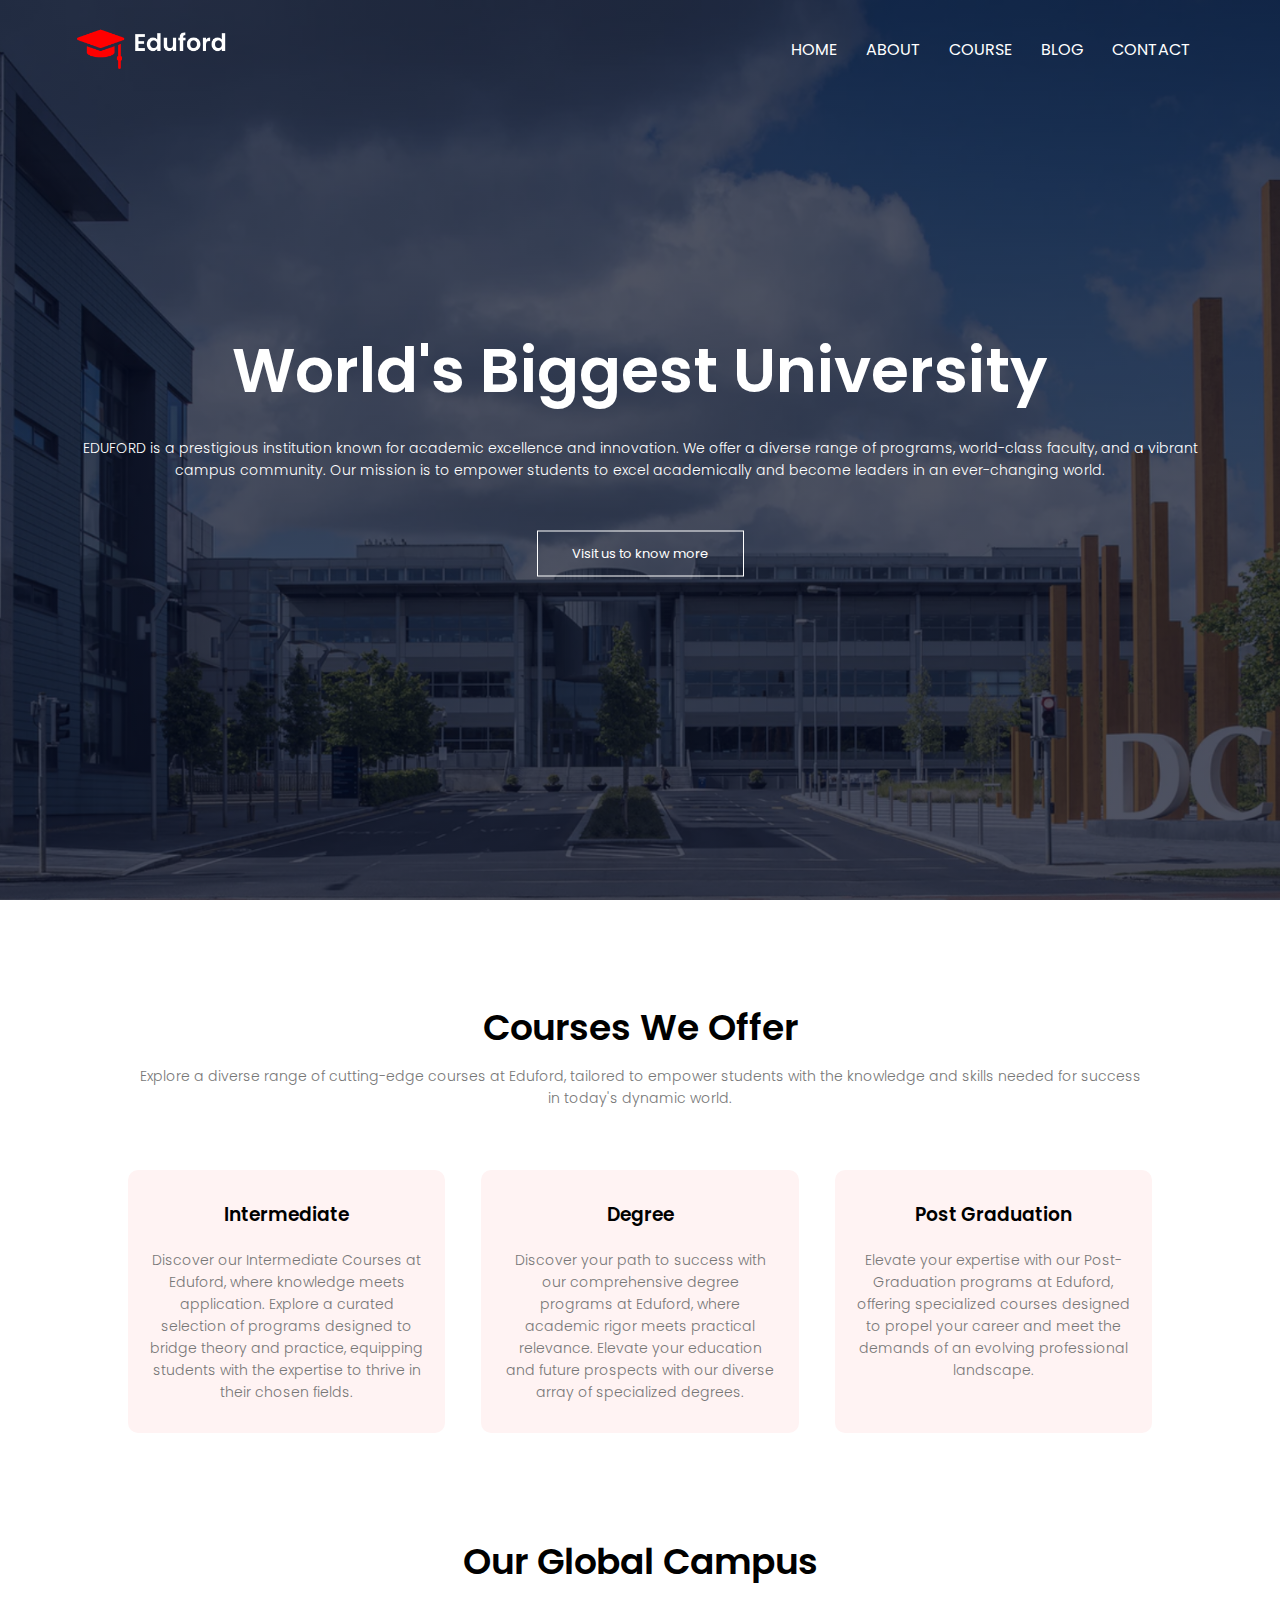
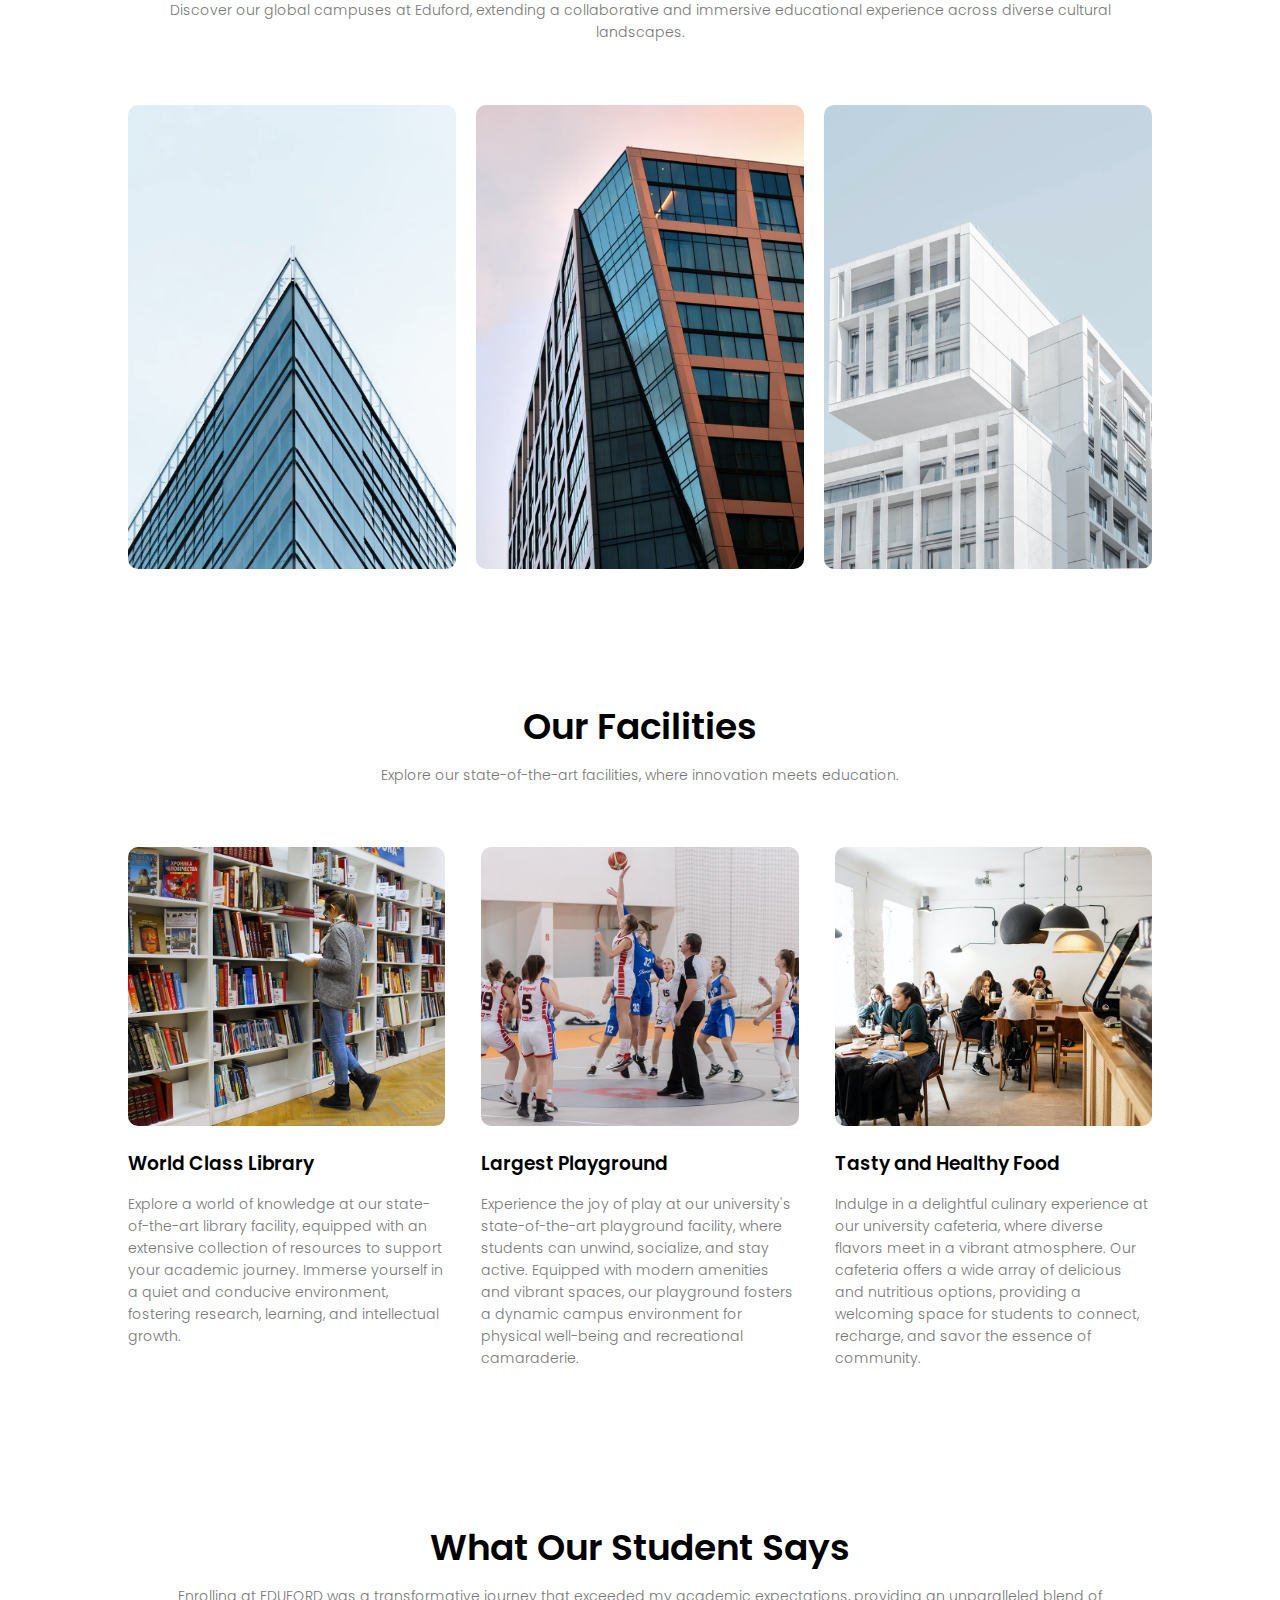
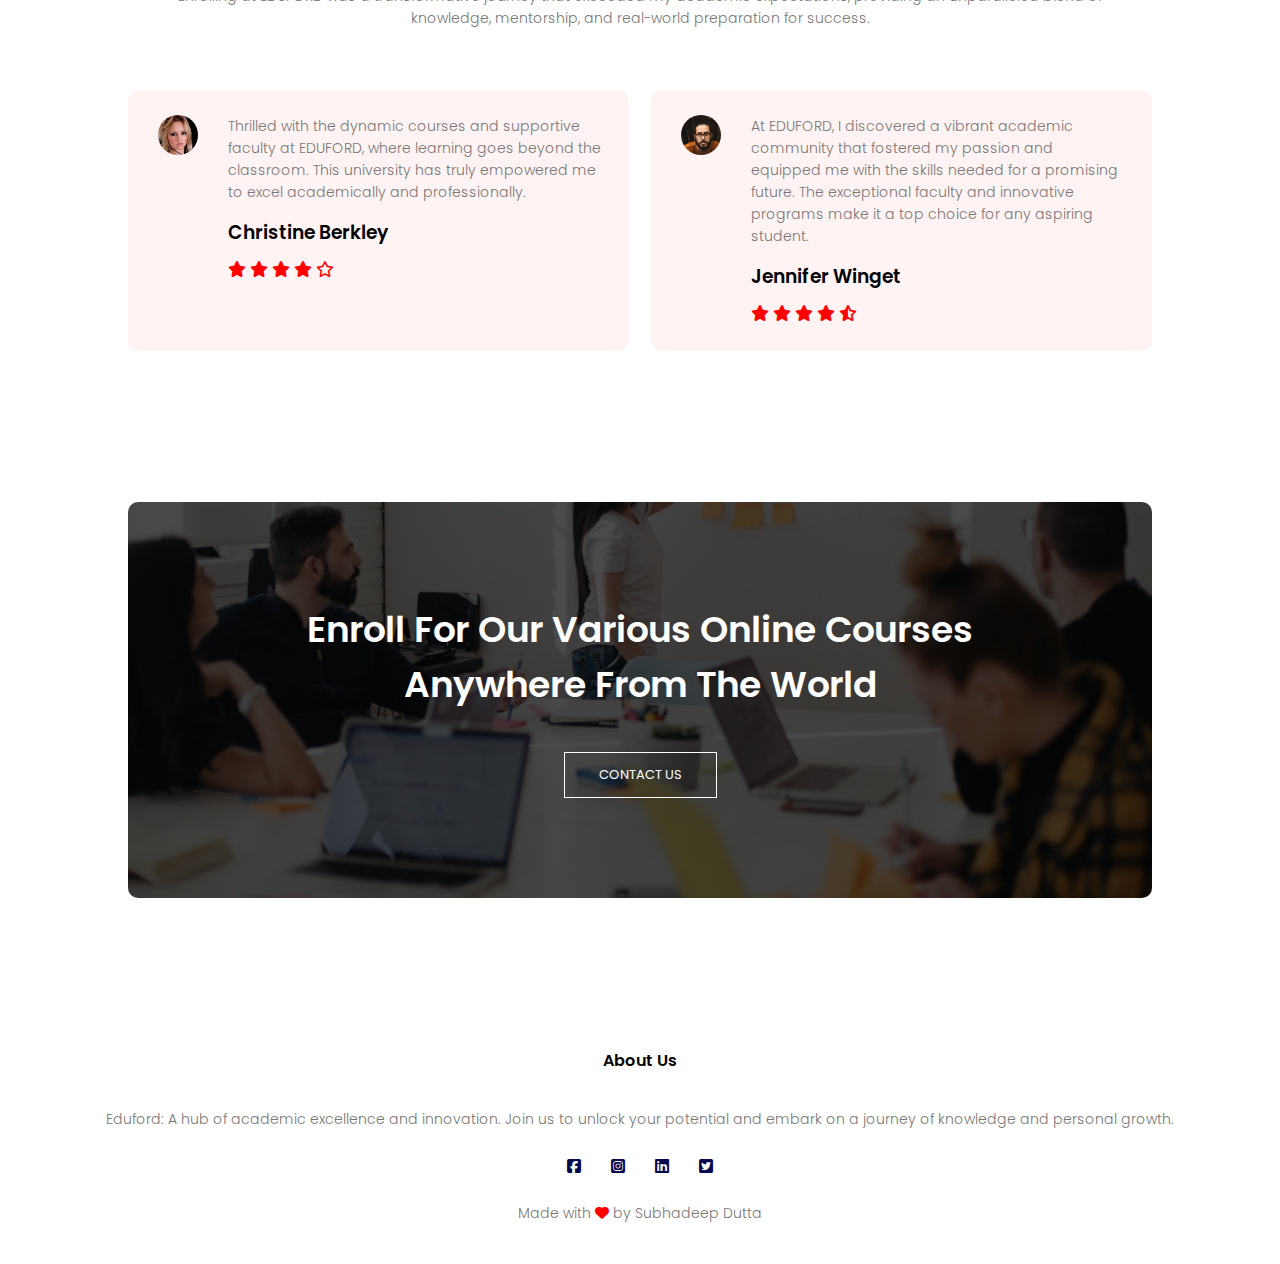
<file: index.html>
<!DOCTYPE html>
<html lang="en">
<head>
    <meta charset="UTF-8">
    <meta name="viewport" content="width=device-width, initial-scale=1.0">
    <title>EDUFORD - University website</title>
    <link rel="stylesheet" href="./style.css">
    <link rel="preconnect" href="https://fonts.googleapis.com">
    <link rel="preconnect" href="https://fonts.gstatic.com" crossorigin>
    <link href="https://fonts.googleapis.com/css2?family=Poppins:wght@100;200;300;400;600;700&display=swap" rel="stylesheet">
    <!-- <link rel="stylesheet" href="https://cdn.jsdelivr.net/npm/@fortawesome/fontawesome-free@6.2.1/css/fontawesome.min.css"> -->
    <link rel="stylesheet" href="https://cdnjs.cloudflare.com/ajax/libs/font-awesome/6.2.1/css/all.min.css">
</head>


<body>
    <section class="header">
        <nav>
            <a href="index.html"><img src="./images/logo.png" alt=""></a>
            <div class="nav-links" id="navLinks">
                <i class="fa fa-times" onclick="hideMenu()"></i>
                <ul>
                    <li><a href="index.html">HOME</a></li>
                    <li><a href="about.html">ABOUT</a></li>
                    <li><a href="course.html">COURSE</a></li>
                    <li><a href="blog.html">BLOG</a></li>
                    <li><a href="contact.html">CONTACT</a></li>
                </ul>
            </div>
            <i class="fa fa-bars" onclick="showMenu()" ></i>
        </nav>

        <div class="text-box">
            <h1>World's Biggest University</h1>
            <p>EDUFORD is a prestigious institution known for academic excellence and innovation.
             We offer a diverse range of programs, world-class faculty, and a vibrant campus community.
             Our mission is to empower students to excel academically and become leaders in an ever-changing world.
            </p>
        <a href="" class="hero-btn">Visit us to know more</a>
        
        </div>

    </section>


    <!-- ------COURSE------ -->

    <section class="course">

        <h1>Courses We Offer</h1>
        <p>Explore a diverse range of cutting-edge courses at Eduford, 
        tailored to empower students with the knowledge and skills needed for success in today's dynamic world.
        </p>

        <div class="row">
           <div class="course-col">
                <h3>Intermediate</h3>
                <p>
                    Discover our Intermediate Courses at Eduford, where knowledge meets application.
                    Explore a curated selection of programs designed to bridge theory and practice,
                    equipping students with the expertise to thrive in their chosen fields. 
                </p>
           </div>
           <div class="course-col">
            <h3>Degree</h3>
            <p>
                Discover your path to success with our comprehensive degree programs at Eduford, 
                where academic rigor meets practical relevance. Elevate your education and future
                 prospects with our diverse array of specialized degrees.
            </p>
       </div>
       <div class="course-col">
        <h3>Post Graduation</h3>
        <p>
            Elevate your expertise with our Post-Graduation programs at Eduford, offering specialized
             courses designed to propel your career and meet the demands of an evolving professional landscape.
        </p>
   </div>
        </div>

    </section>

    <!-- -----Campus----- -->

    <section class="campus">
        <h1>Our Global Campus</h1>
        <p>
            Discover our global campuses at Eduford, extending a collaborative and immersive educational experience across diverse cultural landscapes.
        </p>

        <div class="row">
            <div class="campus-col">
                <img src="images/london.png">
                <div class="layer">
                    <h3>LONDON</h3>
                </div>
            </div>
            <div class="campus-col">
                <img src="images/newyork.png">
                <div class="layer">
                    <h3>NEW YORK</h3>
                </div>
            </div>
            <div class="campus-col">
                <img src="images/washington.png">
                <div class="layer">
                    <h3>WASHINGTON</h3>
                </div>
            </div>
        </div>
    </section>

    <!-- ----Facilities---- -->

    <section class="facilities">

        <h1>Our Facilities</h1>
        <p>Explore our state-of-the-art facilities, where innovation meets education.</p>
        <div class="row">
            <div class="facilities-col">
                <img src="images/library.png">
                <h3>World Class Library</h3>
                <p>Explore a world of knowledge at our state-of-the-art library facility,
                 equipped with an extensive collection of resources to support your academic journey. 
                 Immerse yourself in a quiet and conducive environment, fostering research, learning,
                 and intellectual growth.
                </p>
            </div>
            <div class="facilities-col">
                <img src="images/basketball.png">
                <h3>Largest Playground</h3>
                <p>Experience the joy of play at our university's state-of-the-art playground facility,
                 where students can unwind, socialize, and stay active. Equipped with modern amenities 
                 and vibrant spaces, our playground fosters a dynamic campus environment for physical well-being and recreational camaraderie.
                </p>
            </div>
            <div class="facilities-col">
                <img src="images/cafeteria.png">
                <h3>Tasty and Healthy Food</h3>
                <p>Indulge in a delightful culinary experience at our university cafeteria, where diverse 
                flavors meet in a vibrant atmosphere. Our cafeteria offers a wide array of delicious and 
                nutritious options, providing a welcoming space for students to connect, recharge, and savor 
                the essence of community.
                </p>
            </div>
        </div>
    </section>




    <!-- -------testimonial----- -->


    <section class="testimonials">
        <h1>What Our Student Says</h1>
        <p>Enrolling at EDUFORD was a transformative journey that
             exceeded my academic expectations, providing an unparalleled blend of knowledge, mentorship, and real-world preparation for success.
        </p>

        <div class="row">
            <div class="testimonials-col">
                <img src="images/user1.jpg">
                <div>
                    <p>Thrilled with the dynamic courses and supportive faculty at EDUFORD,
                         where learning goes beyond the classroom. This university has truly empowered me to excel academically and professionally.
                    </p>
                    <h3>Christine Berkley</h3>
                    <i class="fa-solid fa-star"></i>
                    <i class="fa-solid fa-star"></i>
                    <i class="fa-solid fa-star"></i>
                    <i class="fa-solid fa-star"></i>
                    <i class="fa-regular fa-star"></i>
                </div>
            </div>

            <div class="testimonials-col">
                <img src="images/user2.jpg">
                <div>
                    <p>At EDUFORD, I discovered a vibrant academic community that fostered 
                        my passion and equipped me with the skills needed for a promising future.
                         The exceptional faculty and innovative programs make it a top choice for any aspiring student.
                    </p>
                    <h3>Jennifer Winget</h3>
                    <i class="fa-solid fa-star"></i>
                    <i class="fa-solid fa-star"></i>
                    <i class="fa-solid fa-star"></i>
                    <i class="fa-solid fa-star"></i>
                    <i class="fa-solid fa-star-half-stroke"></i>
                </div>
            </div>

    
        </div>

    </section>





    <!-- Call To Action -->


    <section class="cta">
        <h1>Enroll For Our Various Online Courses<br>Anywhere From The World
        </h1>
        <a href="" class="hero-btn">CONTACT US</a>
    </section>


<!-- Footer -->

<section class="footer">
    <h4>About Us</h4>
    <p>Eduford: A hub of academic excellence and innovation. 
    Join us to unlock your potential and embark on a journey of knowledge and personal growth.   
    </p>
    <div class="icons">
        <i class="fa-brands fa-square-facebook"></i>
        <i class="fa-brands fa-square-instagram"></i>
        <i class="fa-brands fa-linkedin"></i>
        <i class="fa-brands fa-square-twitter"></i>
    </div>
        <p>Made with <i class="fa-solid fa-heart"></i> by Subhadeep Dutta </p>
</section>





<!-- -----JavaScript for Toggle Menu--- -->
    <script>
        var navLinks= document.getElementById("navLinks")
        function showMenu(){
            navLinks.style.right="0";
        }
        function hideMenu(){
            navLinks.style.right="-200px";
        }
    </script>
</body>

</html>
</file>
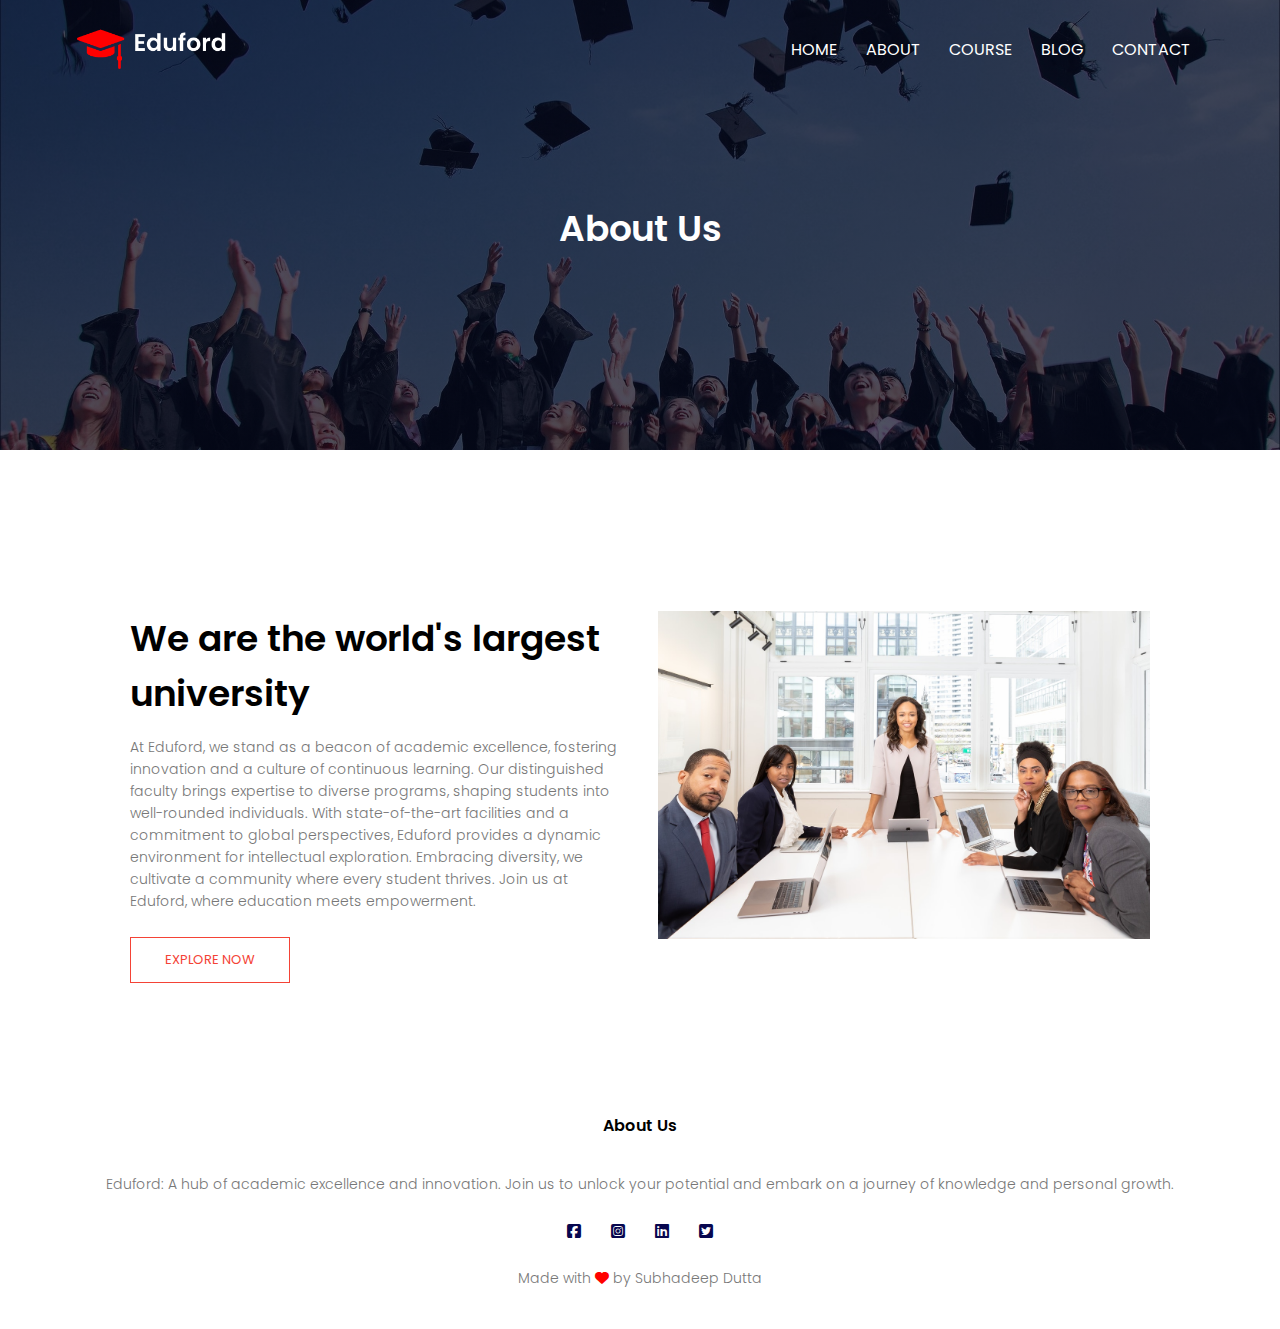
<file: about.html>
<!DOCTYPE html>
<html lang="en">
<head>
    <meta charset="UTF-8">
    <meta name="viewport" content="width=device-width, initial-scale=1.0">
    <title>EDUFORD - University website</title>
    <link rel="stylesheet" href="./style.css">
    <link rel="preconnect" href="https://fonts.googleapis.com">
    <link rel="preconnect" href="https://fonts.gstatic.com" crossorigin>
    <link href="https://fonts.googleapis.com/css2?family=Poppins:wght@100;200;300;400;600;700&display=swap" rel="stylesheet">
    <!-- <link rel="stylesheet" href="https://cdn.jsdelivr.net/npm/@fortawesome/fontawesome-free@6.2.1/css/fontawesome.min.css"> -->
    <link rel="stylesheet" href="https://cdnjs.cloudflare.com/ajax/libs/font-awesome/6.2.1/css/all.min.css">
</head>


<body>
    <section class="sub-header">
        <nav>
            <a href="index.html"><img src="./images/logo.png" alt=""></a>
            <div class="nav-links" id="navLinks">
                <i class="fa fa-times" onclick="hideMenu()"></i>
                <ul>
                    <li><a href="index.html">HOME</a></li>
                    <li><a href="about.html">ABOUT</a></li>
                    <li><a href="course.html">COURSE</a></li>
                    <li><a href="blog.html">BLOG</a></li>
                    <li><a href="contact.html">CONTACT</a></li>
                </ul>
            </div>
            <i class="fa fa-bars" onclick="showMenu()" ></i>
        </nav>

        <h1>About Us</h1>   

    </section>

    <!-- ------about us content-----  -->

    <section class="about-us">
        <div class="row">
            <div class="about-col">
                <h1>We are the world's largest university</h1>
                <p>
                    At Eduford, we stand as a beacon of academic excellence,
                    fostering innovation and a culture of continuous learning.
                    Our distinguished faculty brings expertise to diverse programs,
                    shaping students into well-rounded individuals. With state-of-the-art
                    facilities and a commitment to global perspectives, Eduford provides a dynamic environment 
                    for intellectual exploration. Embracing diversity, we cultivate a community where every student thrives.
                    Join us at Eduford, where education meets empowerment.
                </p>
                <a href="" class="hero-btn red-btn">EXPLORE NOW</a>
            </div>
            <div class="about-col">
                <img src="images/about.jpg">
            </div>

        </div>
    </section>
   

<!-- Footer -->

<section class="footer">
    <h4>About Us</h4>
    <p>Eduford: A hub of academic excellence and innovation. 
    Join us to unlock your potential and embark on a journey of knowledge and personal growth.   
    </p>
    <div class="icons">
        <i class="fa-brands fa-square-facebook"></i>
        <i class="fa-brands fa-square-instagram"></i>
        <i class="fa-brands fa-linkedin"></i>
        <i class="fa-brands fa-square-twitter"></i>
    </div>
        <p>Made with <i class="fa-solid fa-heart"></i> by Subhadeep Dutta </p>
</section>





<!-- -----JavaScript for Toggle Menu--- -->
    <script>
        var navLinks= document.getElementById("navLinks")
        function showMenu(){
            navLinks.style.right="0";
        }
        function hideMenu(){
            navLinks.style.right="-200px";
        }
    </script>
</body>

</html>
</file>
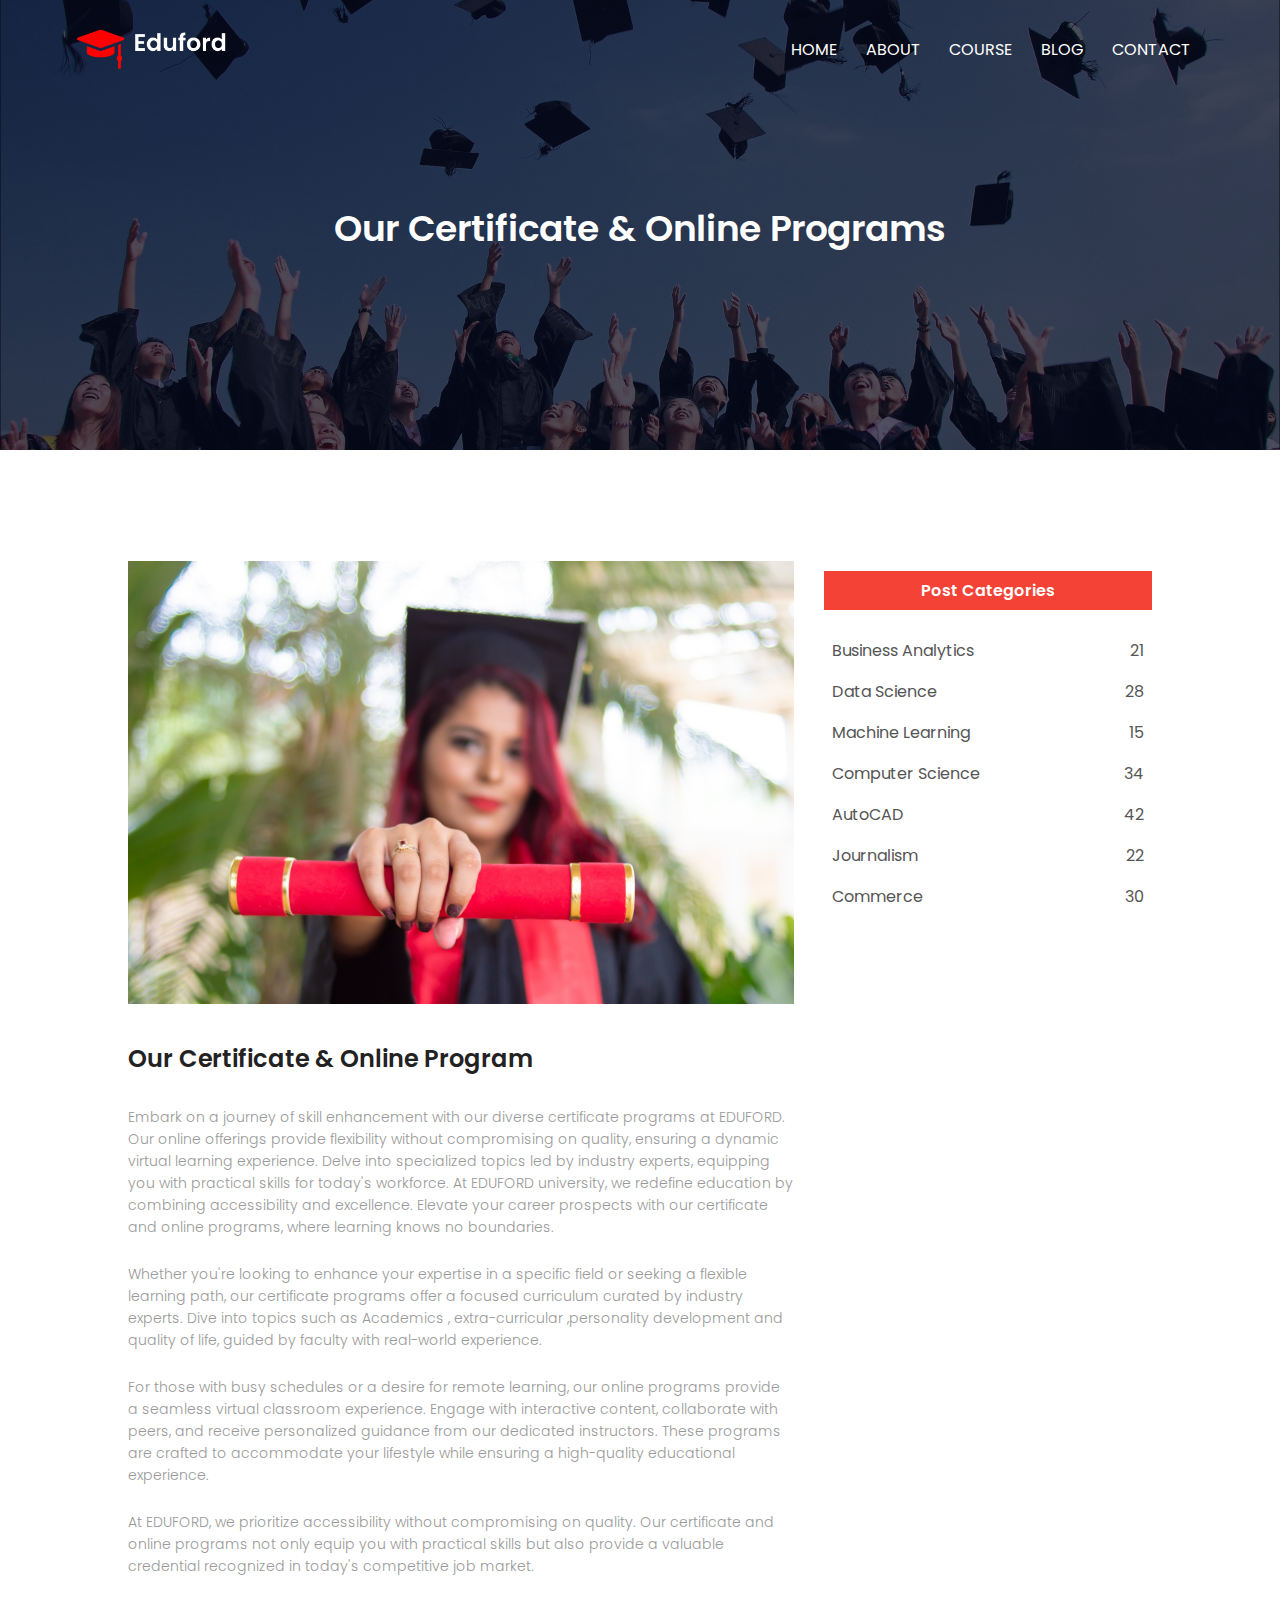
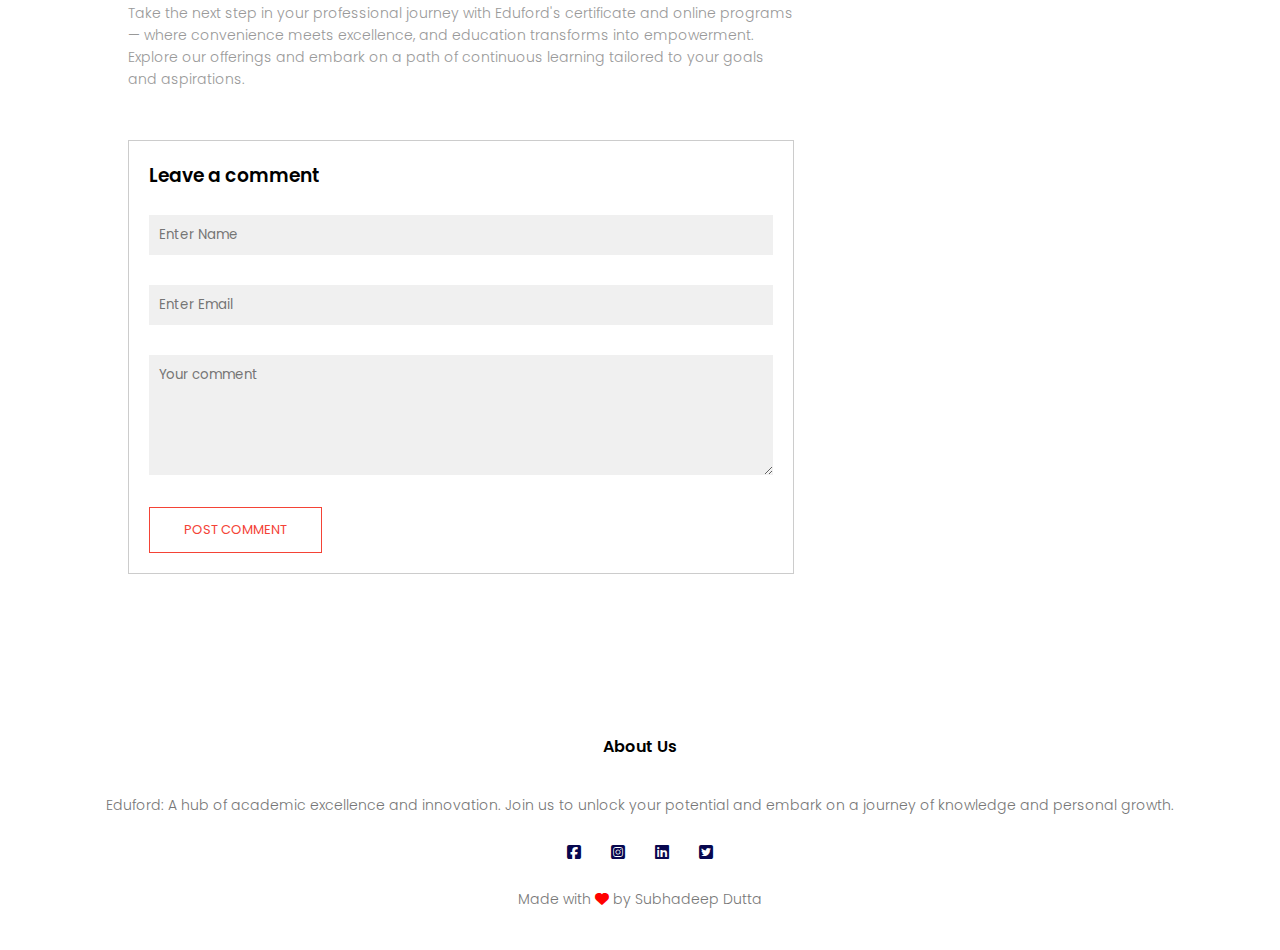
<file: blog.html>
<!DOCTYPE html>
<html lang="en">
<head>
    <meta charset="UTF-8">
    <meta name="viewport" content="width=device-width, initial-scale=1.0">
    <title>EDUFORD - University website</title>
    <link rel="stylesheet" href="./style.css">
    <link rel="preconnect" href="https://fonts.googleapis.com">
    <link rel="preconnect" href="https://fonts.gstatic.com" crossorigin>
    <link href="https://fonts.googleapis.com/css2?family=Poppins:wght@100;200;300;400;600;700&display=swap" rel="stylesheet">
    <!-- <link rel="stylesheet" href="https://cdn.jsdelivr.net/npm/@fortawesome/fontawesome-free@6.2.1/css/fontawesome.min.css"> -->
    <link rel="stylesheet" href="https://cdnjs.cloudflare.com/ajax/libs/font-awesome/6.2.1/css/all.min.css">
</head>


<body>
    <section class="sub-header">
        <nav>
            <a href="index.html"><img src="./images/logo.png" alt=""></a>
            <div class="nav-links" id="navLinks">
                <i class="fa fa-times" onclick="hideMenu()"></i>
                <ul>
                    <li><a href="index.html">HOME</a></li>
                    <li><a href="about.html">ABOUT</a></li>
                    <li><a href="course.html">COURSE</a></li>
                    <li><a href="blog.html">BLOG</a></li>
                    <li><a href="contact.html">CONTACT</a></li>
                </ul>
            </div>
            <i class="fa fa-bars" onclick="showMenu()" ></i>
        </nav>

        <h1>Our Certificate & Online Programs</h1>   

    </section>

    <!-- --------blog ppage content--------  -->

    <section class="blog-content">

        <div class="row">
            <div class="blog-left">
                <img src="images/certificate.jpg">
                <h2>Our Certificate & Online Program</h2>
                <p>Embark on a journey of skill enhancement with our diverse
                certificate programs at EDUFORD. Our online 
                offerings provide flexibility without compromising on quality, 
                ensuring a dynamic virtual learning experience. Delve into specialized 
                topics led by industry experts, equipping you with practical skills for today's workforce. 
                At EDUFORD university, we redefine education by combining accessibility and excellence. 
                Elevate your career prospects with our certificate and online programs, where learning knows no boundaries.
                </p>
                <br>
                <p>
                    Whether you're looking to enhance your expertise in a specific field or seeking a flexible learning path,
                    our certificate programs offer a focused curriculum curated by industry experts. Dive into topics such as Academics , extra-curricular ,personality development and quality of life,
                     guided by faculty with real-world experience.
                </p>
                <br>
                <p>
                    For those with busy schedules or a desire for remote learning, our online programs provide a seamless virtual classroom experience. Engage with interactive content, collaborate with peers, and receive personalized guidance from our dedicated instructors. These programs are crafted to accommodate your lifestyle while ensuring a high-quality educational experience.
                </p>
                <br>
                <p>
                    At EDUFORD, we prioritize accessibility without compromising on quality. Our certificate and online programs not only equip you with practical skills but also provide a valuable credential recognized in today's competitive job market.
                </p>
                <br>
                <p>
                    Take the next step in your professional journey with Eduford's certificate and online programs — where convenience meets excellence, and education transforms into empowerment. Explore our offerings and embark on a path of continuous learning tailored to your goals and aspirations.
                </p>

                <div class="comment-box">
                    <h3>Leave a comment</h3>

                    <form class="comment-form">
                        <input type="text" placeholder="Enter Name">
                        <input type="email" placeholder="Enter Email">
                        <textarea rows="5" placeholder="Your comment"></textarea>
                        <button type="submit" class="hero-btn red-btn">POST COMMENT</button>
                    </form>
                </div>
            </div>
            
            <div class="blog-right">
                <h3>Post Categories</h3>
                <div>
                    <span>Business Analytics</span>
                    <span>21</span>
                </div>
                <div>
                    <span>Data Science</span>
                    <span>28</span>
                </div>
                <div>
                    <span>Machine Learning</span>
                    <span>15</span>
                </div>
                <div>
                    <span>Computer Science</span>
                    <span>34</span>
                </div>
                <div>
                    <span>AutoCAD</span>
                    <span>42</span>
                </div>
                <div>
                    <span>Journalism</span>
                    <span>22</span>
                </div>
                <div>
                    <span>Commerce</span>
                    <span>30</span>
                </div>
            </div>
        </div>
    </section>



 <!-- ----Facilities---- -->

       


   
   

<!-- Footer -->

<section class="footer">
    <h4>About Us</h4>
    <p>Eduford: A hub of academic excellence and innovation. 
    Join us to unlock your potential and embark on a journey of knowledge and personal growth.   
    </p>
    <div class="icons">
        <i class="fa-brands fa-square-facebook"></i>
        <i class="fa-brands fa-square-instagram"></i>
        <i class="fa-brands fa-linkedin"></i>
        <i class="fa-brands fa-square-twitter"></i>
    </div>
        <p>Made with <i class="fa-solid fa-heart"></i> by Subhadeep Dutta </p>
</section>





<!-- -----JavaScript for Toggle Menu--- -->
    <script>
        var navLinks= document.getElementById("navLinks")
        function showMenu(){
            navLinks.style.right="0";
        }
        function hideMenu(){
            navLinks.style.right="-200px";
        }
    </script>
</body>

</html>
</file>
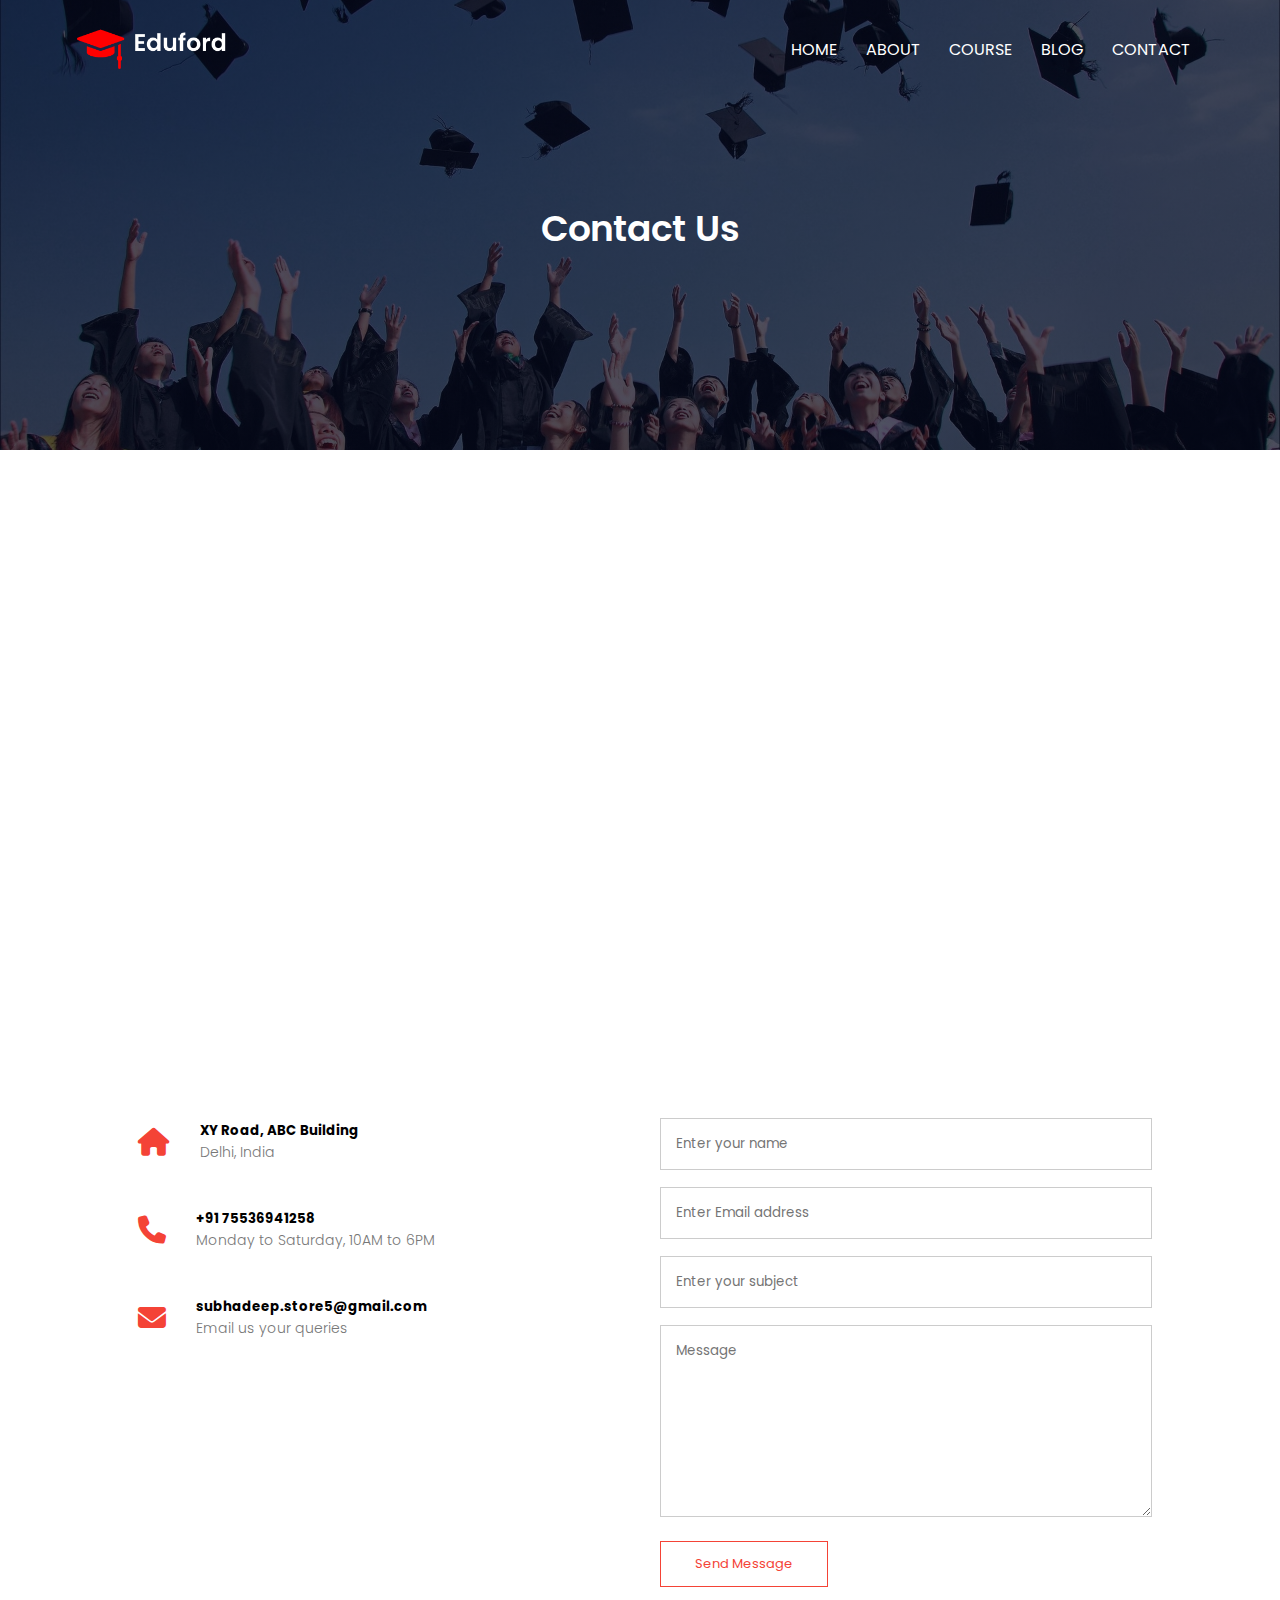
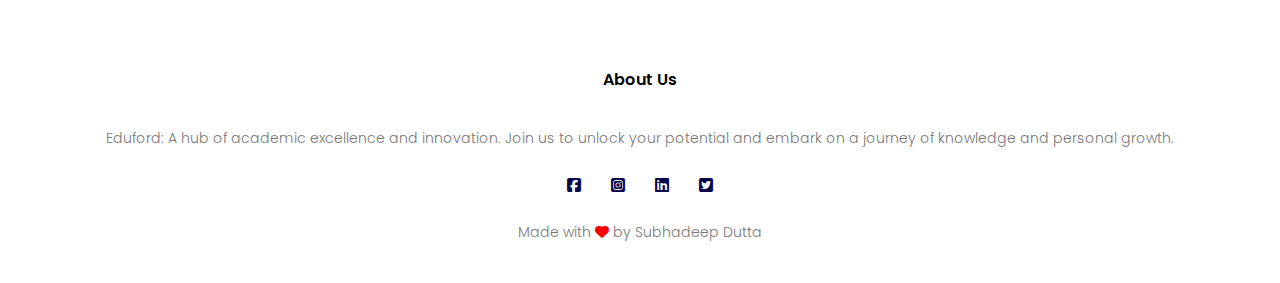
<file: contact.html>
<!DOCTYPE html>
<html lang="en">
<head>
    <meta charset="UTF-8">
    <meta name="viewport" content="width=device-width, initial-scale=1.0">
    <title>EDUFORD - University website</title>
    <link rel="stylesheet" href="./style.css">
    <link rel="preconnect" href="https://fonts.googleapis.com">
    <link rel="preconnect" href="https://fonts.gstatic.com" crossorigin>
    <link href="https://fonts.googleapis.com/css2?family=Poppins:wght@100;200;300;400;600;700&display=swap" rel="stylesheet">
    <!-- <link rel="stylesheet" href="https://cdn.jsdelivr.net/npm/@fortawesome/fontawesome-free@6.2.1/css/fontawesome.min.css"> -->
    <link rel="stylesheet" href="https://cdnjs.cloudflare.com/ajax/libs/font-awesome/6.2.1/css/all.min.css">
</head>


<body>
    <section class="sub-header">
        <nav>
            <a href="index.html"><img src="./images/logo.png" alt=""></a>
            <div class="nav-links" id="navLinks">
                <i class="fa fa-times" onclick="hideMenu()"></i>
                <ul>
                    <li><a href="index.html">HOME</a></li>
                    <li><a href="about.html">ABOUT</a></li>
                    <li><a href="course.html">COURSE</a></li>
                    <li><a href="blog.html">BLOG</a></li>
                    <li><a href="contact.html">CONTACT</a></li>
                </ul>
            </div>
            <i class="fa fa-bars" onclick="showMenu()" ></i>
        </nav>

        <h1>Contact Us</h1>   

    </section>

    <!-- ------Contact us-----  -->

    <section class="location">
        <iframe src="https://www.google.com/maps/embed?pb=!1m18!1m12!1m3!1d7401051.72788496!2d74.37532654293963!3d33.976965062060515!2m3!1f0!2f0!3f0!3m2!1i1024!2i768!4f13.1!3m3!1m2!1s0x390cfd5b347eb62d%3A0x52c2b7494e204dce!2sNew%20Delhi%2C%20Delhi!5e0!3m2!1sen!2sin!4v1699620814691!5m2!1sen!2sin" 
        width="600" height="450" style="border:0;" allowfullscreen="" loading="lazy" referrerpolicy="no-referrer-when-downgrade">
        </iframe>
    </section>
   

    <section class="contact-us">
        <div class="row">
            <div class="contact-col">
                <div>
                    <i class="fa-solid fa-home"></i>
                    <span>
                        <h5>XY Road, ABC Building</h5>
                        <p>Delhi, India</p>
                    </span>
                </div>
                <div>
                    <i class="fa-solid fa-phone"></i>
                    <span>
                        <h5>+91 75536941258</h5>
                        <p>Monday to Saturday, 10AM to 6PM</p>
                    </span>
                </div>
                <div>
                    <i class="fa-solid fa-envelope"></i>
                    <span>
                        <h5>subhadeep.store5@gmail.com</h5>
                        <p>Email us your queries</p>
                    </span>
                </div>
            </div>
            <div class="contact-col">
                <form action="form-handler.php" method="post">
                    <input type="text" name="name" placeholder="Enter your name" required>
                    <input type="email" name="email" placeholder="Enter Email address" required>
                    <input type="text" name="subject" placeholder="Enter your subject" required>
                    <textarea rows="8" name="message" placeholder="Message" required></textarea>
                    <button type="submit" class="hero-btn red-btn">Send Message</button>
                </form>

            </div>
        </div>
    </section>

<!-- Footer -->

<section class="footer">
    <h4>About Us</h4>
    <p>Eduford: A hub of academic excellence and innovation. 
    Join us to unlock your potential and embark on a journey of knowledge and personal growth.   
    </p>
    <div class="icons">
        <i class="fa-brands fa-square-facebook"></i>
        <i class="fa-brands fa-square-instagram"></i>
        <i class="fa-brands fa-linkedin"></i>
        <i class="fa-brands fa-square-twitter"></i>
    </div>
        <p>Made with <i class="fa-solid fa-heart"></i> by Subhadeep Dutta </p>
</section>





<!-- -----JavaScript for Toggle Menu--- -->
    <script>
        var navLinks= document.getElementById("navLinks")
        function showMenu(){
            navLinks.style.right="0";
        }
        function hideMenu(){
            navLinks.style.right="-200px";
        }
    </script>
</body>

</html>
</file>
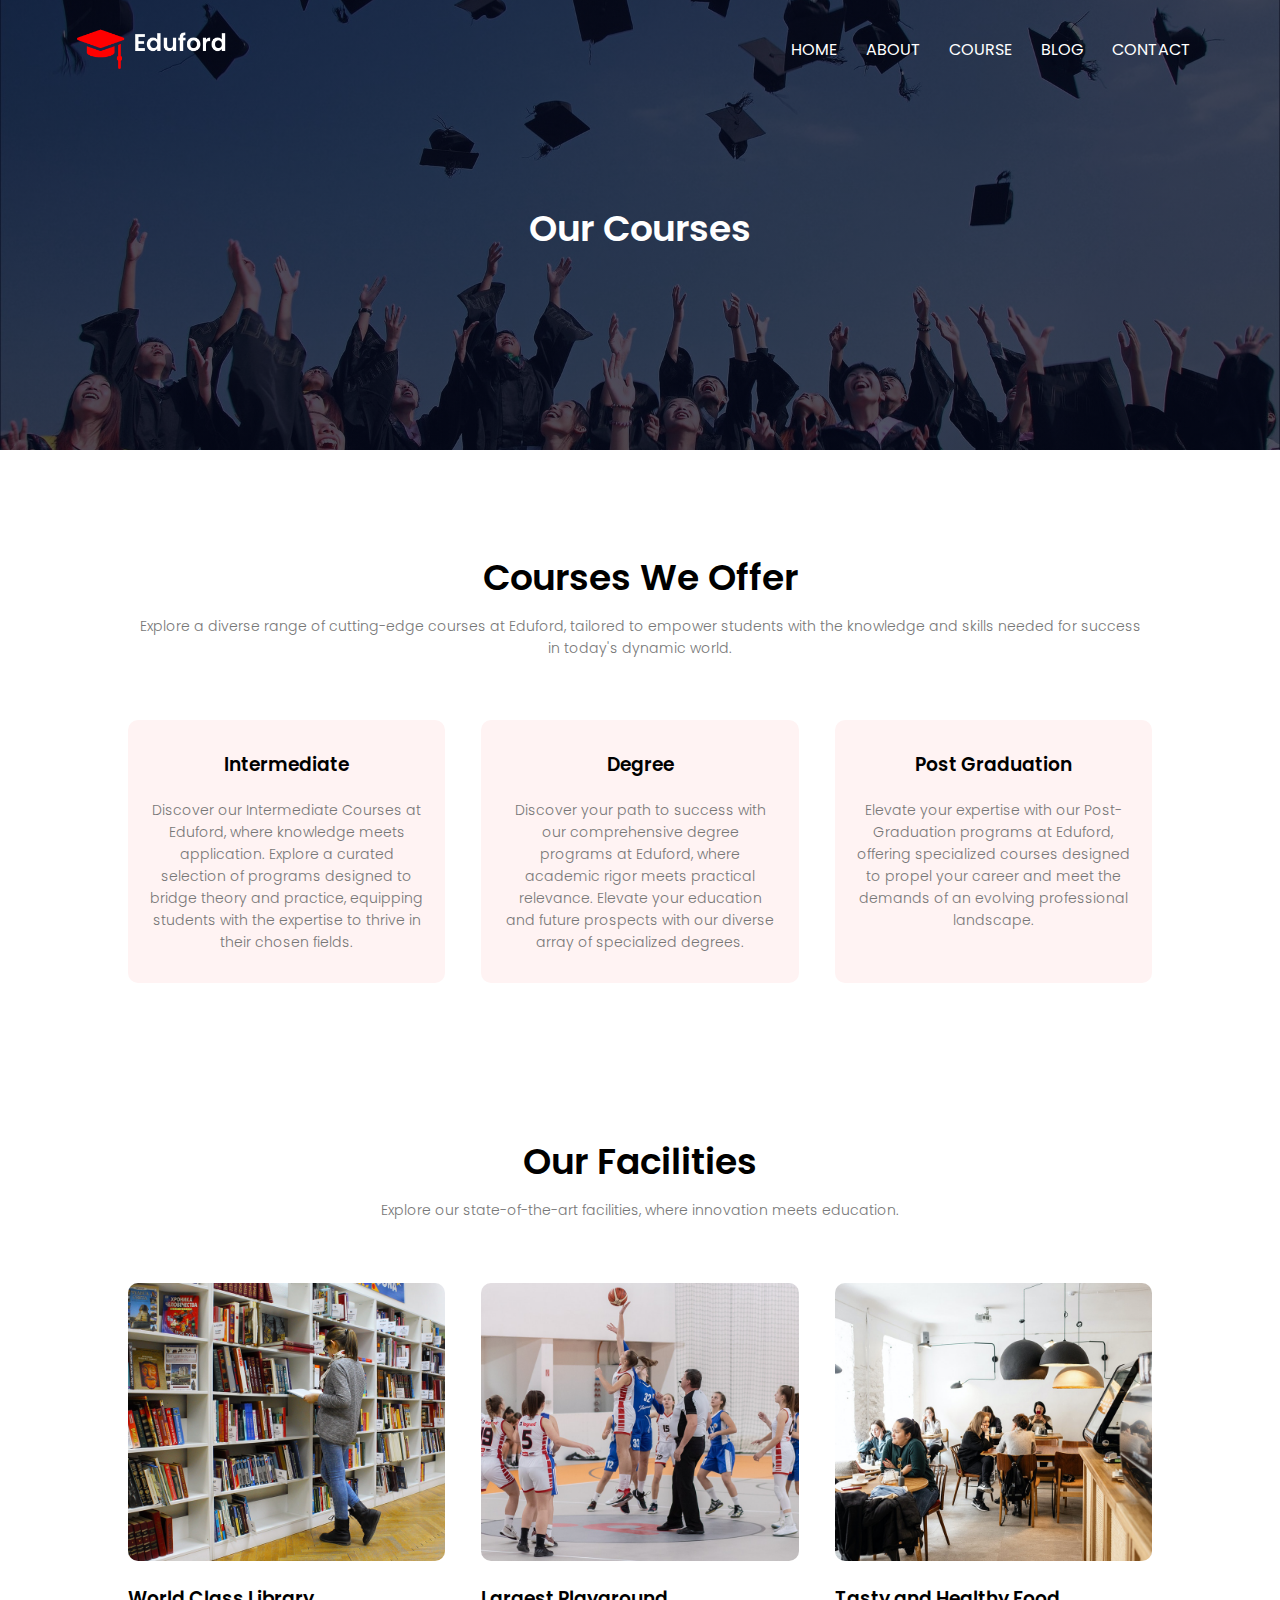
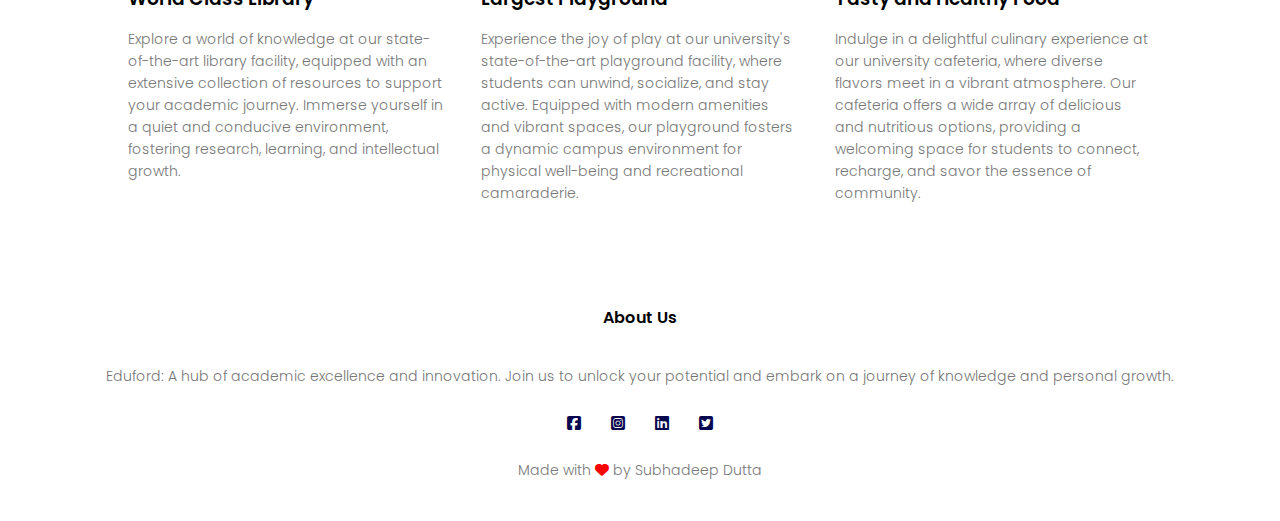
<file: course.html>
<!DOCTYPE html>
<html lang="en">
<head>
    <meta charset="UTF-8">
    <meta name="viewport" content="width=device-width, initial-scale=1.0">
    <title>EDUFORD - University website</title>
    <link rel="stylesheet" href="./style.css">
    <link rel="preconnect" href="https://fonts.googleapis.com">
    <link rel="preconnect" href="https://fonts.gstatic.com" crossorigin>
    <link href="https://fonts.googleapis.com/css2?family=Poppins:wght@100;200;300;400;600;700&display=swap" rel="stylesheet">
    <!-- <link rel="stylesheet" href="https://cdn.jsdelivr.net/npm/@fortawesome/fontawesome-free@6.2.1/css/fontawesome.min.css"> -->
    <link rel="stylesheet" href="https://cdnjs.cloudflare.com/ajax/libs/font-awesome/6.2.1/css/all.min.css">
</head>


<body>
    <section class="sub-header">
        <nav>
            <a href="index.html"><img src="./images/logo.png" alt=""></a>
            <div class="nav-links" id="navLinks">
                <i class="fa fa-times" onclick="hideMenu()"></i>
                <ul>
                    <li><a href="index.html">HOME</a></li>
                    <li><a href="about.html">ABOUT</a></li>
                    <li><a href="course.html">COURSE</a></li>
                    <li><a href="blog.html">BLOG</a></li>
                    <li><a href="contact.html">CONTACT</a></li>
                </ul>
            </div>
            <i class="fa fa-bars" onclick="showMenu()" ></i>
        </nav>

        <h1>Our Courses</h1>   

    </section>

    <!-- --------Courses--------  -->

    <section class="course">

        <h1>Courses We Offer</h1>
        <p>Explore a diverse range of cutting-edge courses at Eduford, 
        tailored to empower students with the knowledge and skills needed for success in today's dynamic world.
        </p>

        <div class="row">
           <div class="course-col">
                <h3>Intermediate</h3>
                <p>
                    Discover our Intermediate Courses at Eduford, where knowledge meets application.
                    Explore a curated selection of programs designed to bridge theory and practice,
                    equipping students with the expertise to thrive in their chosen fields. 
                </p>
           </div>
           <div class="course-col">
            <h3>Degree</h3>
            <p>
                Discover your path to success with our comprehensive degree programs at Eduford, 
                where academic rigor meets practical relevance. Elevate your education and future
                 prospects with our diverse array of specialized degrees.
            </p>
       </div>
       <div class="course-col">
        <h3>Post Graduation</h3>
        <p>
            Elevate your expertise with our Post-Graduation programs at Eduford, offering specialized
             courses designed to propel your career and meet the demands of an evolving professional landscape.
        </p>
   </div>
        </div>

    </section>



 <!-- ----Facilities---- -->

       <section class="facilities">

        <h1>Our Facilities</h1>
        <p>Explore our state-of-the-art facilities, where innovation meets education.</p>
        <div class="row">
            <div class="facilities-col">
                <img src="images/library.png">
                <h3>World Class Library</h3>
                <p>Explore a world of knowledge at our state-of-the-art library facility,
                 equipped with an extensive collection of resources to support your academic journey. 
                 Immerse yourself in a quiet and conducive environment, fostering research, learning,
                 and intellectual growth.
                </p>
            </div>
            <div class="facilities-col">
                <img src="images/basketball.png">
                <h3>Largest Playground</h3>
                <p>Experience the joy of play at our university's state-of-the-art playground facility,
                 where students can unwind, socialize, and stay active. Equipped with modern amenities 
                 and vibrant spaces, our playground fosters a dynamic campus environment for physical well-being and recreational camaraderie.
                </p>
            </div>
            <div class="facilities-col">
                <img src="images/cafeteria.png">
                <h3>Tasty and Healthy Food</h3>
                <p>Indulge in a delightful culinary experience at our university cafeteria, where diverse 
                flavors meet in a vibrant atmosphere. Our cafeteria offers a wide array of delicious and 
                nutritious options, providing a welcoming space for students to connect, recharge, and savor 
                the essence of community.
                </p>
            </div>
        </div>
    </section>


   
   

<!-- Footer -->

<section class="footer">
    <h4>About Us</h4>
    <p>Eduford: A hub of academic excellence and innovation. 
    Join us to unlock your potential and embark on a journey of knowledge and personal growth.   
    </p>
    <div class="icons">
        <i class="fa-brands fa-square-facebook"></i>
        <i class="fa-brands fa-square-instagram"></i>
        <i class="fa-brands fa-linkedin"></i>
        <i class="fa-brands fa-square-twitter"></i>
    </div>
        <p>Made with <i class="fa-solid fa-heart"></i> by Subhadeep Dutta </p>
</section>





<!-- -----JavaScript for Toggle Menu--- -->
    <script>
        var navLinks= document.getElementById("navLinks")
        function showMenu(){
            navLinks.style.right="0";
        }
        function hideMenu(){
            navLinks.style.right="-200px";
        }
    </script>
</body>

</html>
</file>
<file: style.css>
*{
    margin: 0;
    padding: 0;
    font-family: 'Poppins', sans-serif;
}
.header{
    min-height: 100vh;
    width: 100%;
    background: linear-gradient(rgba(4,9,30,0.7),rgba(4,9,30,0.7)),url(images/banner.png);
    background-position: center;
    background-size: cover;
    position: relative;
}
nav{
    display: flex;
    padding: 2% 6%;
    justify-content: space-between;
    align-items: center;
}
nav img{
    width: 150px;

}
.nav-links{
    flex: 1;
    text-align: right;
}
.nav-links ul li{
    list-style: none;
    display: inline-block;
    padding: 8px 12px;
    position: relative;
}
.nav-links ul li a{
    color: #fff;
    text-decoration: none;
    font-size: 13;
}
.nav-links ul li::after{
    content: '';
    width: 0%;
    height: 2px;
    background: #f44336;
    display: block;
    margin: auto;
    transition: 0.5s;
}
.nav-links ul li:hover::after{
    width: 100%;
}
.text-box{
    width: 90%;
    color: #fff;
    position: absolute;
    top: 50%;
    left: 50%;
    transform: translate(-50%,-50%);
    text-align: center;
}
.text-box h1{
    font-size: 62px;

}
.text-box p{
    margin: 10px 0 40px;
    font-size: 14px;
    color: white;
}
.hero-btn{
    display: inline-block;
    text-decoration: none;
    color: #fff;
    border: 1px solid #fff;
    padding: 12px 34px;
    font-size: 13px;
    background: transparent;
    position: relative;
    cursor: pointer;
}
.hero-btn:hover{
    border: 1px solid #f44336;
    background: #f44336;
    transition: 1s;
}

nav .fa{
    display:none;
}
@media(max-width: 700px){
    .text-box h1{
        font-size: 20px;
    
    } 
    .nav-links ul li{
        display: block;
    }
    .nav-links{
        position: fixed;
        background: #f44336;
        height: 100vh;
        width: 200px;
        top: 0;
        right: -200px;
        text-align: left;
        z-index: 2;
        transition: 0.5s;
    }
    nav .fa{
        display: block;
        color: #fff;
        margin: 10px;
        font-size: 22px;
        cursor: pointer;
    }
    .nav-links ul{
        padding: 30px;
    }

}

/* ---- Course ---- */

.course{
    width: 80%;
    margin: auto;
    text-align: center;
    padding-top: 100px;
}
h1{
    font-size: 36px;
    font-weight: 600;
}
p{
    color: #777;
    font-size: 14px;
    font-weight: 300;
    line-height: 22px;
    padding: 10px;

}
.row{
    margin-top: 5%;
    display: flex;
    justify-content: space-between;
}
.course-col{
    flex-basis: 31%;
    background: #fff3f3;
    border-radius: 10px;
    margin-bottom: 5%;
    padding: 20px 12px;
    box-sizing: border-box;
    transition: 0.5s;
}
h3{
    text-align: center;
    font-weight: 600;
    margin: 10px 0;
}
.course-col:hover{
    box-shadow: 0 0 20px 0px rgba(0,0,0,0.2);
}
@media(max-width: 700px){
    .row{
        flex-direction: column;
    }
}


/* -----Campus------ */

.campus{
    width: 80%;
    margin: auto;
    text-align: center;
    padding-top: 50px;

}
.campus-col{
    flex-basis: 32%;
    border-radius: 10px;
    margin-bottom: 30px;
    position: relative;
    overflow: hidden;
}
.campus-col img{
    width: 100%;
    display: block;
}
.layer{
    background: transparent;
    height: 100%;
    width: 100%;
    position: absolute;
    top: 0;
    left: 0;
    transition: 0.5s;
}

.layer:hover{
    background: rgba(226,0,0,0.7);
    
}
.layer h3{
    width: 100%;
    font-weight: 500;
    color: #fff;
    font-size: 26px;
    bottom: 0;
    left: 50%;
    transform: translateX(-50%);
    position: absolute;
    opacity: 0;
    transition: 0.5s;
}
.layer:hover h3{
    bottom: 49%;
    opacity: 1;
}

/* -----Facilities------- */

.facilities{
    width: 80%;
    margin: auto;
    text-align: center;
    padding-top: 100px;

}
.facilities-col{
    flex-basis: 31%;
    border: 10px;
    margin-bottom: 5%;
    text-align: left;

}
.facilities-col img{
    width: 100%;
    border-radius: 10px;
}
.facilities-col p{
    padding: 0;
}
.facilities-col h3{
    margin-top: 16px;
    margin-bottom: 15px;
    text-align: left;
}

/* ---testimonials------ */

.testimonials{
    width: 80%;
    margin: auto;
    padding-top: 100px;
    text-align: center;
}
.testimonials-col{
   flex-basis: 44%;
   border-radius: 10px;
   margin-bottom: 5%;
   text-align: left;
   background: #fff3f3; 
   padding: 25px;
   cursor: pointer;
   display: flex;
}
.testimonials-col img{
    height: 40px;
    margin-left: 5px;
    margin-right: 30px;
    border-radius: 50%;

}
.testimonials-col p{
    padding: 0;
    /* text-align: justify; */
    /* text-justify: inter-word; */
}
.testimonials-col h3{
    margin-top: 15px;
    text-align: left;
}
.testimonials-col .fa-solid , .fa-regular{
    color: red;
}
@media(max-width: 700px){
    .testimonials-col img{
        margin-left: 0px;
        margin-right: 15px;
    }
}

/* call to action */
.cta{
    margin: 100px auto;
    width: 80%;
    background-image: linear-gradient(rgba(0,0,0,0.7),rgba(0,0,0,0.7)),url(images/banner2.jpg);
    background-position: center;
    background-size: cover;
    border-radius: 10px;
    text-align: center;
    padding: 100px 0;
}

.cta h1{
    color: #fff;
    margin-bottom: 40px;
    padding: 0;
}

@media(max-width: 700px){
    .cta h1{
       font-size: 24px; 
    }
}

/* -----footer----- */

.footer{
    width: 100%;
    text-align: center;
    padding: 30px 0;
}

.footer h4{
    margin-bottom: 25px;
    margin-top: 20px;
    font-weight: 600;

}
.icons .fa-brands{
color: rgb(7, 7, 79);
margin: 0 13px;
cursor: pointer;
padding: 18px 0;
}
.fa-heart{
    color: red;
}

/* -------about us page------ */

.sub-header{
    height: 50vh;
    width: 100%;
    background-image: linear-gradient(rgba(4,9,30,0.7),rgba(4,9,30,0.7)),url(images/background.jpg);
    background-position: center;
    background-size: cover;
    text-align: center;
    color: #fff;
}
.sub-header h1{

    margin-top: 100px;
}

.about-us{
    width: 80%;
    margin: auto;
    padding-top: 80px;
    padding-bottom: 50px;
}
.about-col{
    flex-basis: 48%;
    padding: 30px 2px;

}

.about-col img{
    width: 100%;
}
.about-col h1{
    padding-top: 0;
}
.about-col p{
    padding: 15px 0 25px;
}
.red-btn{
    border: 1px solid #f44336;
    background: transparent;
    color: #f44336;
}
.red-btn:hover{
    color: #fff;

}

/* --------Blog-content---------  */

.blog-content{
    width: 80%;
    margin: auto;
    padding: 60px 0;
}
.blog-left{
    flex-basis: 65%;
}
.blog-left img{
    width: 100%;
}
.blog-left h2{
    color: #222;
    font-weight: 600;
    margin: 30px 0;
}
.blog-left p{
    color: #999;
    padding: 0;
}

.blog-right{
    flex-basis: 32%;
}
.blog-right h3{
    background: #f44336;
    color: #fff;
    padding: 7px 0;
    font-size: 16px;
    margin-bottom: 20px;
}
.blog-right div{
    display: flex;
    align-items: center;
    justify-content: space-between;
    color: #555;
    padding: 8px;
    box-sizing: border-box;
}

.comment-box{
    border: 1px solid #ccc;
    margin: 50px 0;
    padding: 10px 20px;
}
.comment-box h3{
    text-align: left;
}
.comment-form input, .comment-form textarea{
    width: 100%;
    padding: 10px;
    margin: 15px 0;
    box-sizing: border-box;
    border: none;
    outline: none;
    background: #f0f0f0;
}
.comment-form button{
    margin: 10px 0;
}

@media(max-width:700px){
    .sub-header h1{
        font-size: 24px;
    }
}



/* -------contact us page--------  */

.location{
    width: 80%;
    margin: auto;
    padding: 80px 0;
}
.location iframe{
    width: 100%;
}

.contact-us{
    width: 80%;
    margin: auto;
}
.contact-col{
    flex-basis: 48%;
    margin-bottom: 30px;
}
.contact-col div{
    display: flex;
    align-items: center;
    margin-bottom: 40px;
}
.contact-col .fa-solid{
    font-size: 28px;
    color: #f44336;
    margin: 10px;
    margin-right: 30px;
}
.contact-col div p{
    padding: 0;
}
.campus-col div h5{
    font-size: 20px;
    margin-bottom: 5px;
    color: #555;
    font-weight: 400;
}

.contact-col input, .contact-col textarea{
   width: 100%;
   padding: 15px;
   margin-bottom: 17px;
   outline: none;
   border: 1px solid #ccc; 
   box-sizing: border-box;
}
</file>
